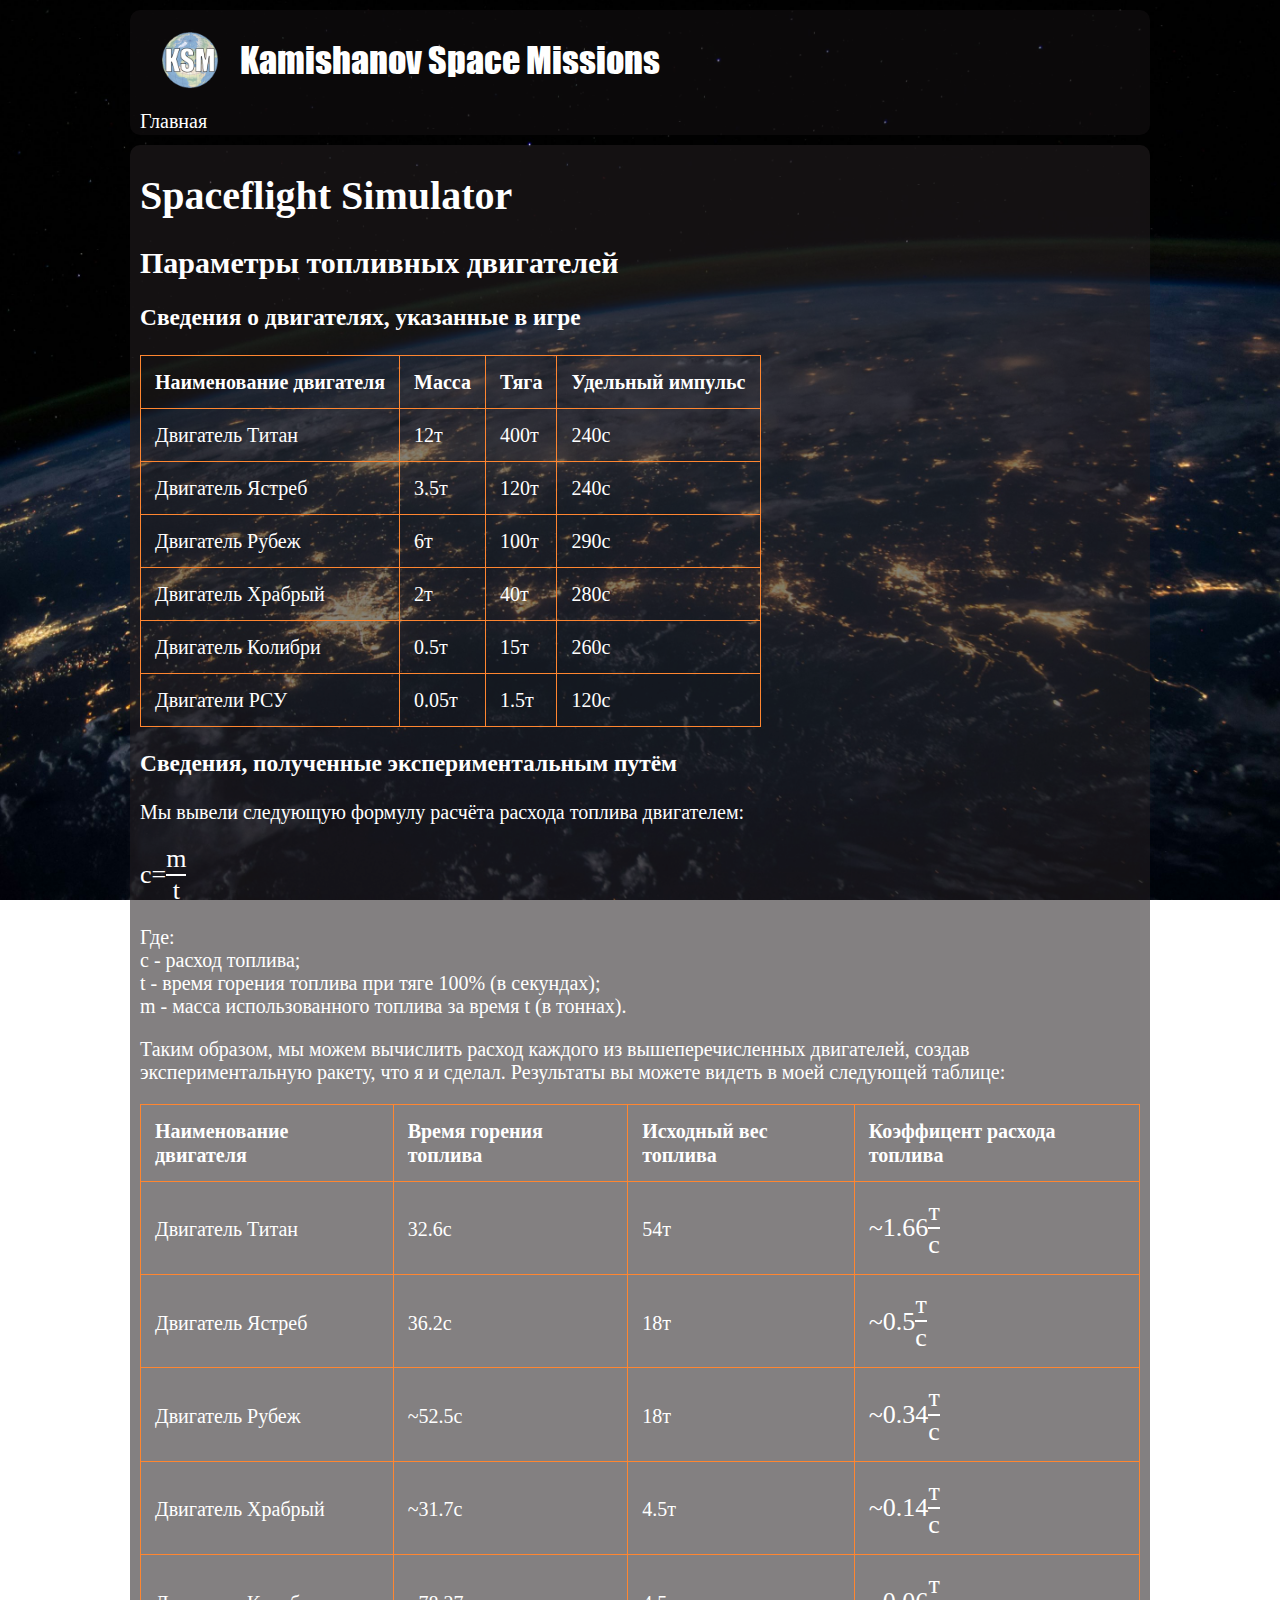
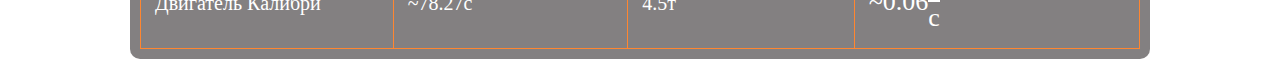
<file: index.html>
<!DOCTYPE html>
<html lang="ru">
<head>
    <meta charset="UTF-8">
    <meta name="viewport" content="width=device-width, initial-scale=1.0">
    <title>SFS Experiments | Kamishanov Space Missions</title>
    <link rel="stylesheet" href="/static/css/main.css">
    <link rel="icon" href="/static/img/logo.png" type="image/png">
    <script src="/static/js/main.js"></script>
</head>
<body>
    <div class="flex-container">
        <header>
            <div class="branding">
                <img src="/static/img/logo512.png" alt="KSM logo">
                <span>Kamishanov Space Missions</span>
            </div>
            <div class="links"></div>
        </header>
    </div>
    <div class="flex-container">
        <main>
            <h1>Spaceflight Simulator</h1>
            <h2>Параметры топливных двигателей</h2>
            <h3>Сведения о двигателях, указанные в игре</h3>
            <table>
                <thead>
                    <tr>
                        <td>Наименование двигателя</td>
                        <td>Масса</td>
                        <td>Тяга</td>
                        <td>Удельный импульс</td>
                    </tr>
                </thead>
                <tbody>
                    <tr>
                        <td>Двигатель Титан</td>
                        <td>12т</td>
                        <td>400т</td>
                        <td>240с</td>
                    </tr>
                    <tr>
                        <td>Двигатель Ястреб</td>
                        <td>3.5т</td>
                        <td>120т</td>
                        <td>240с</td>
                    </tr>
                    <tr>
                        <td>Двигатель Рубеж</td>
                        <td>6т</td>
                        <td>100т</td>
                        <td>290с</td>
                    </tr>
                    <tr>
                        <td>Двигатель Храбрый</td>
                        <td>2т</td>
                        <td>40т</td>
                        <td>280с</td>
                    </tr>
                    <tr>
                        <td>Двигатель Колибри</td>
                        <td>0.5т</td>
                        <td>15т</td>
                        <td>260с</td>
                    </tr>
                    <tr>
                        <td>Двигатели РСУ</td>
                        <td>0.05т</td>
                        <td>1.5т</td>
                        <td>120с</td>
                    </tr>
                </tbody>
            </table>
            <h3>Сведения, полученные экспериментальным путём</h3>
            <p>Мы вывели следующую формулу расчёта расхода топлива двигателем:</p>
            <div class="formule">
                <span>c=</span>
                <div id='fraction'>
                    <div id='numerator'>
                        m
                    </div>
                    <div id='denominator'>
                        t
                    </div>
                </div>
            </div>
            <p>Где: <br>c - расход топлива; <br>t - время горения топлива при тяге 100% (в секундах); <br>m - масса использованного топлива за время t (в тоннах).</p>
            <p>Таким образом, мы можем вычислить расход каждого из вышеперечисленных двигателей, создав экспериментальную ракету, что я и сделал. Результаты вы можете видеть в моей следующей таблице:</p>
            <table>
                <thead>
                    <tr>
                        <td>Наименование двигателя</td>
                        <td>Время горения топлива</td>
                        <td>Исходный вес топлива</td>
                        <td>Коэффицент расхода топлива</td>
                    </tr>
                </thead>
                <tbody>
                    <tr>
                        <td>Двигатель Титан</td>
                        <td>32.6с</td>
                        <td>54т</td>
                        <td>
                            <div class="formule">
                                <span>~1.66</span>
                                <div id='fraction'>
                                    <div id='numerator'>
                                        т
                                    </div>
                                    <div id='denominator'>
                                        с
                                    </div>
                                </div>
                            </div>
                        </td>
                    </tr>
                    <tr>
                        <td>Двигатель Ястреб</td>
                        <td>36.2с</td>
                        <td>18т</td>
                        <td>
                            <div class="formule">
                                <span>~0.5</span>
                                <div id='fraction'>
                                    <div id='numerator'>
                                        т
                                    </div>
                                    <div id='denominator'>
                                        с
                                    </div>
                                </div>
                            </div>
                        </td>
                    </tr>
                    <tr>
                        <td>Двигатель Рубеж</td>
                        <td>~52.5с</td>
                        <td>18т</td>
                        <td>
                            <div class="formule">
                                <span>~0.34</span>
                                <div id='fraction'>
                                    <div id='numerator'>
                                        т
                                    </div>
                                    <div id='denominator'>
                                        с
                                    </div>
                                </div>
                            </div>
                        </td>
                    </tr>
                    <tr>
                        <td>Двигатель Храбрый</td>
                        <td>~31.7с</td>
                        <td>4.5т</td>
                        <td>
                            <div class="formule">
                                <span>~0.14</span>
                                <div id='fraction'>
                                    <div id='numerator'>
                                        т
                                    </div>
                                    <div id='denominator'>
                                        с
                                    </div>
                                </div>
                            </div>
                        </td>
                    </tr>
                    <tr>
                        <td>Двигатель Калибри</td>
                        <td>~78.27с</td>
                        <td>4.5т</td>
                        <td>
                            <div class="formule">
                                <span>~0.06</span>
                                <div id='fraction'>
                                    <div id='numerator'>
                                        т
                                    </div>
                                    <div id='denominator'>
                                        с
                                    </div>
                                </div>
                            </div>
                        </td>
                    </tr>
                </tbody>
            </table>
        </main>
    </div>
</body>
</html>
</file>
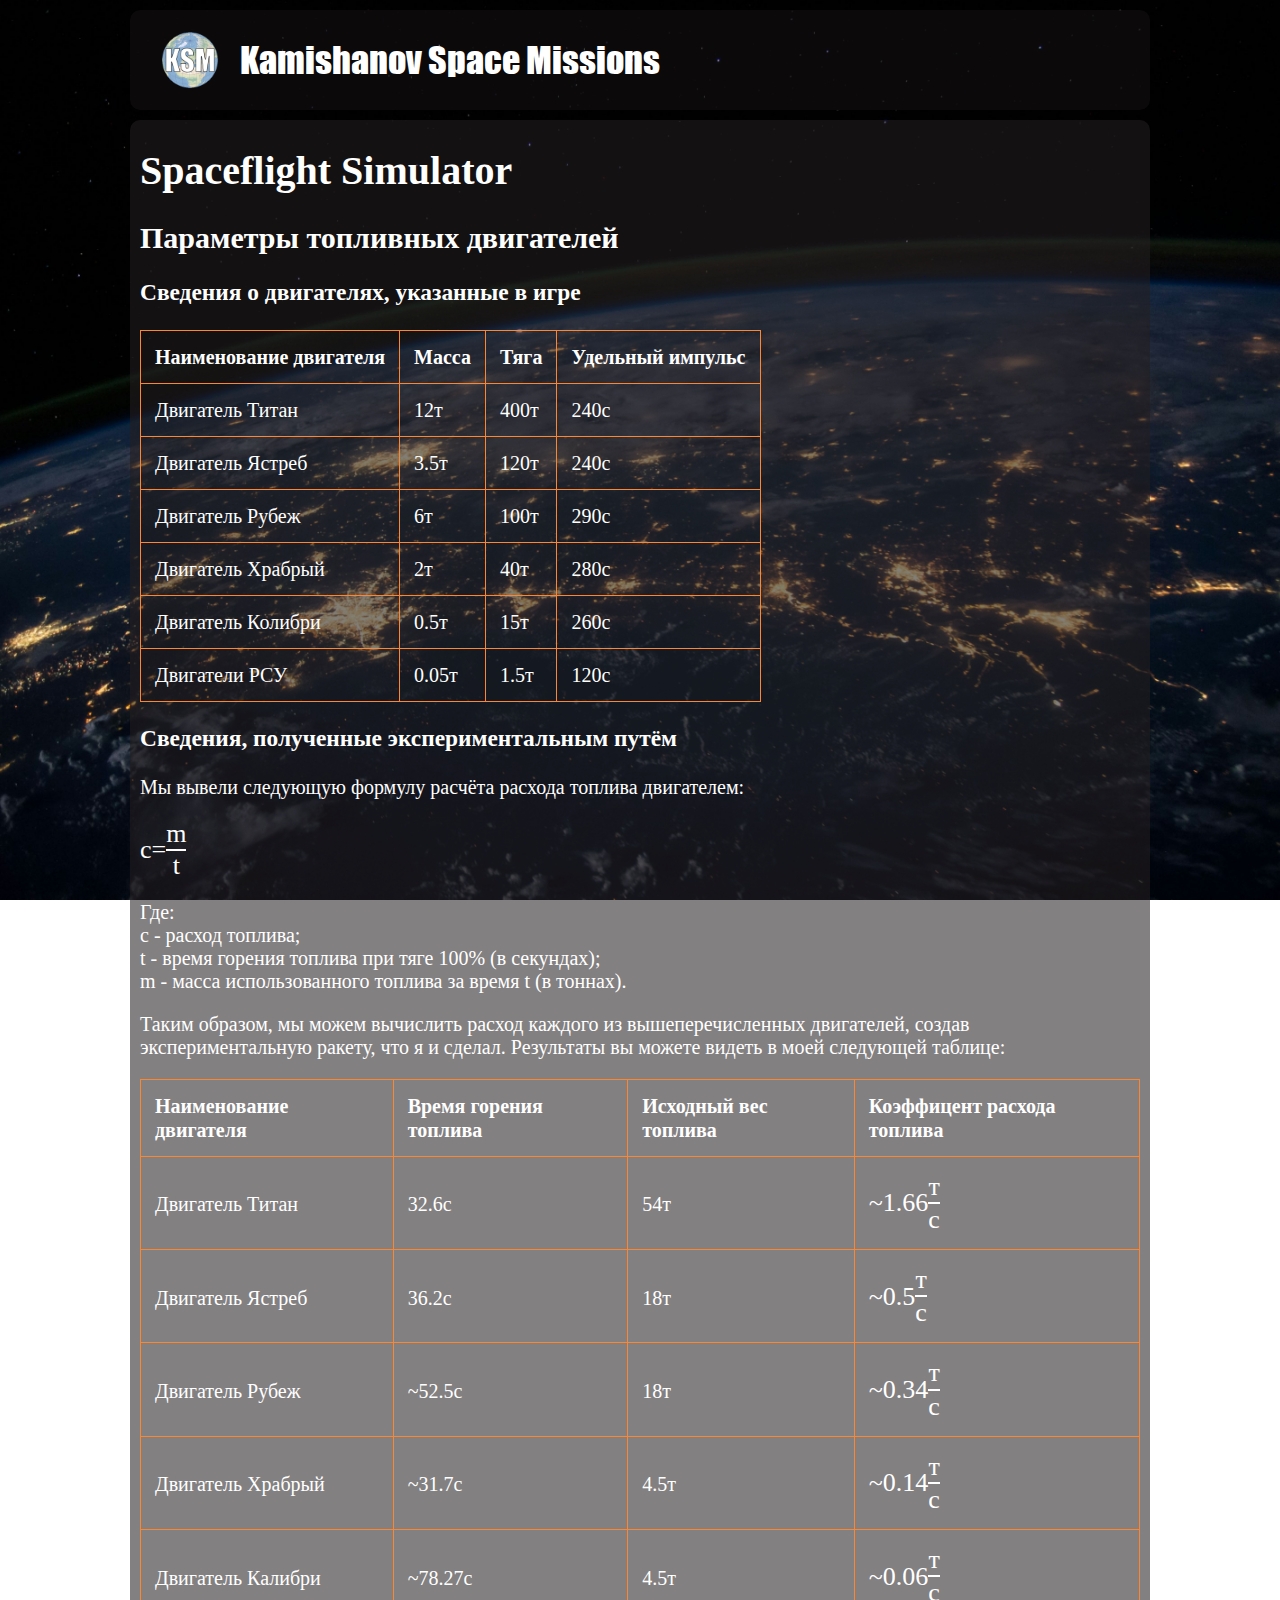
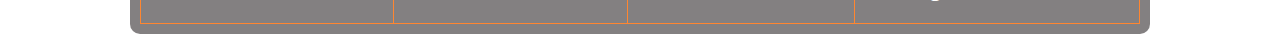
<file: mobile/index.html>
<!DOCTYPE html>
<html lang="ru">
<head>
    <meta charset="UTF-8">
    <meta name="viewport" content="width=device-width, initial-scale=1.0">
    <title>SFS Experiments | Kamishanov Space Missions</title>
    <link rel="stylesheet" href="/static/css/mobile.css">
    <link rel="icon" href="/static/img/logo.png" type="image/png">
    <script src="/static/js/mobile.js"></script>
</head>
<body>
    <header>
        <div class="menu-icon" onclick="menuOn()">
            <img src="/static/img/menu.png" alt="menu">
        </div>
        <div class="header-logotype" onclick="redirect('/mobile')">
            <img src="/static/img/logo.png" alt="logo">
        </div>
        <div class="menu-icon">
            <input type="hidden" name="noname">
        </div>
    </header>
    <main>
        <h1>Spaceflight Simulator</h1>
        <h2>Параметры топливных двигателей</h2>
        <h3>Сведения о двигателях, указанные в игре</h3>
        <iframe src="/mobile/table0.html" frameborder="0"></iframe>
        <h3>Сведения, полученные экспериментальным путём</h3>
        <p>Мы вывели следующую формулу расчёта расхода топлива двигателем:</p>
        <div class="formule">
            <span>c=</span>
            <div id='fraction'>
                <div id='numerator'>
                    m
                </div>
                <div id='denominator'>
                    t
                </div>
            </div>
        </div>
        <p>Где: <br>c - расход топлива; <br>t - время горения топлива при тяге 100% (в секундах); <br>m - масса использованного топлива за время t (в тоннах).</p>
        <p>Таким образом, мы можем вычислить расход каждого из вышеперечисленных двигателей, создав экспериментальную ракету, что я и сделал. Результаты вы можете видеть в моей следующей таблице:</p>
        <iframe src="/mobile/table1.html" frameborder="0"></iframe>
    </main>
    <div class="menu-box" style="display: none">
        <div class="menu-header">
            <img src="/static/img/back.png" alt="back" onclick="menuOff()">
            <span>Меню сайта</span>
        </div>
        <div class="mobMenu" id="js-menu"></div>
    </div>
</body>
</html>
</file>
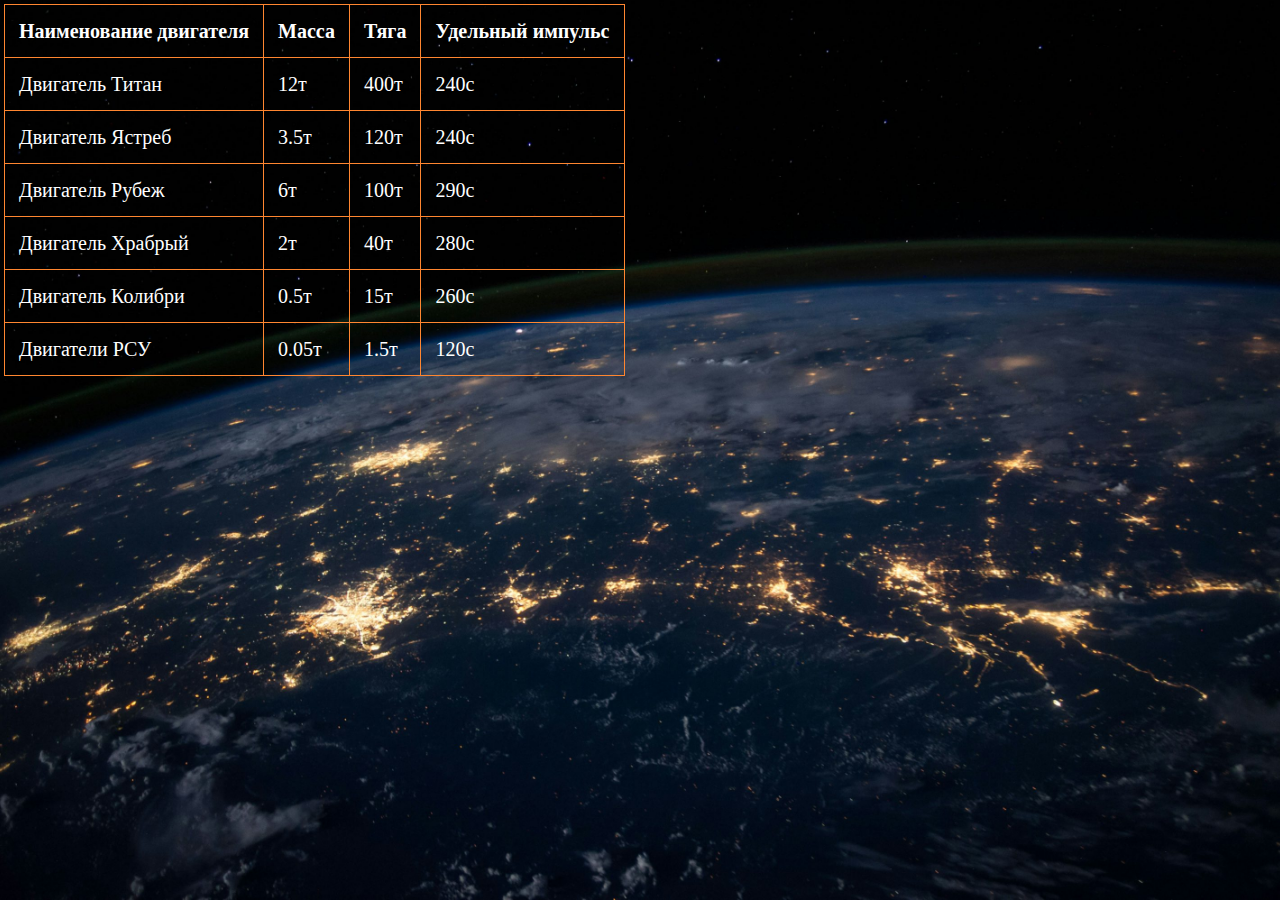
<file: mobile/table0.html>
<!DOCTYPE html>
<html lang="ru">
<head>
    <meta charset="UTF-8">
    <meta name="viewport" content="width=device-width, initial-scale=1.0">
    <title>KSM Resources</title>
    <link rel="stylesheet" href="/static/css/mobile.css">
    <style>body {padding: 4px;}</style>
</head>
<body>
    <table>
        <thead>
            <tr>
                <td>Наименование двигателя</td>
                <td>Масса</td>
                <td>Тяга</td>
                <td>Удельный импульс</td>
            </tr>
        </thead>
        <tbody>
            <tr>
                <td>Двигатель Титан</td>
                <td>12т</td>
                <td>400т</td>
                <td>240с</td>
            </tr>
            <tr>
                <td>Двигатель Ястреб</td>
                <td>3.5т</td>
                <td>120т</td>
                <td>240с</td>
            </tr>
            <tr>
                <td>Двигатель Рубеж</td>
                <td>6т</td>
                <td>100т</td>
                <td>290с</td>
            </tr>
            <tr>
                <td>Двигатель Храбрый</td>
                <td>2т</td>
                <td>40т</td>
                <td>280с</td>
            </tr>
            <tr>
                <td>Двигатель Колибри</td>
                <td>0.5т</td>
                <td>15т</td>
                <td>260с</td>
            </tr>
            <tr>
                <td>Двигатели РСУ</td>
                <td>0.05т</td>
                <td>1.5т</td>
                <td>120с</td>
            </tr>
        </tbody>
    </table>
</body>
</html>
</file>
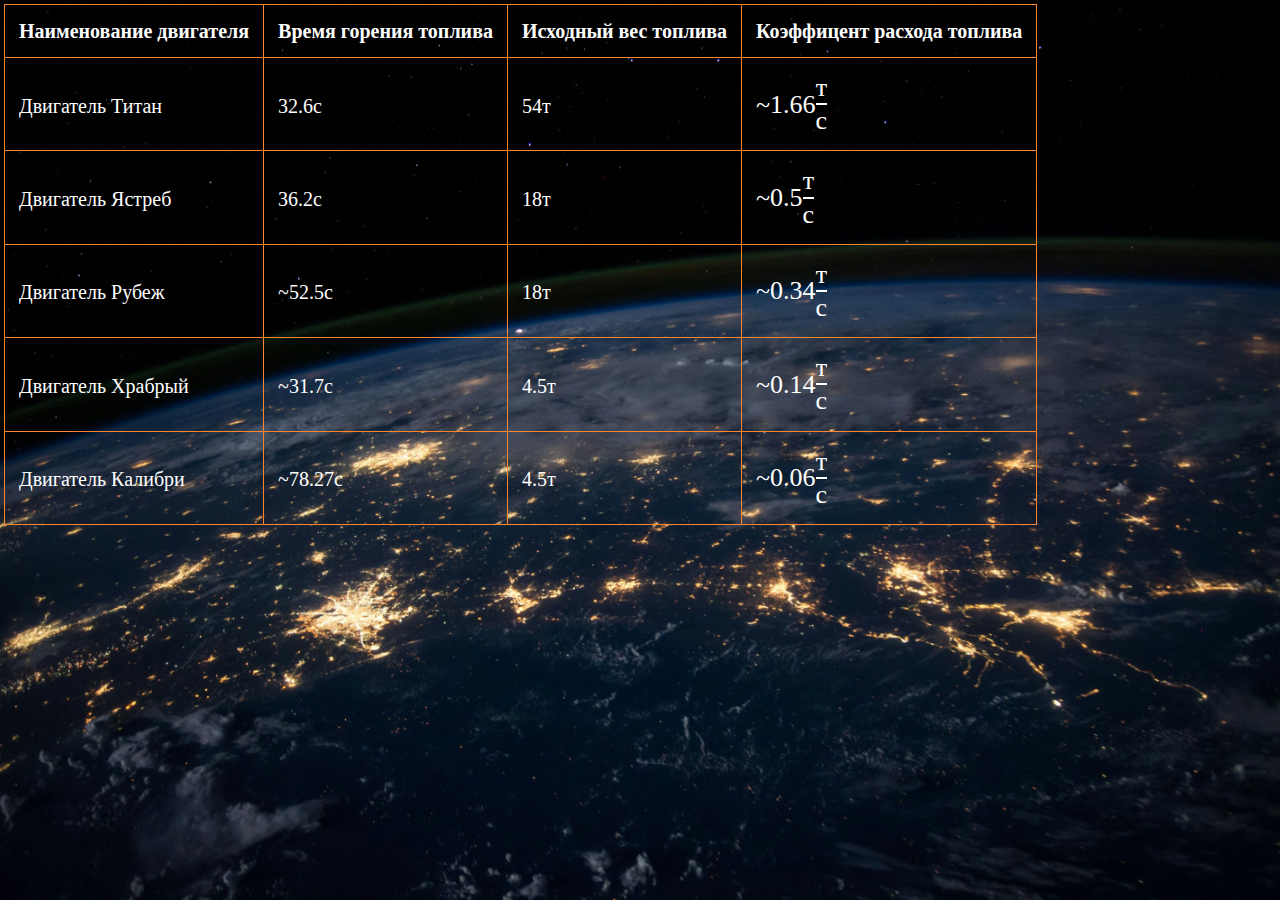
<file: mobile/table1.html>
<!DOCTYPE html>
<html lang="ru">
<head>
    <meta charset="UTF-8">
    <meta name="viewport" content="width=device-width, initial-scale=1.0">
    <title>KSM Resources</title>
    <link rel="stylesheet" href="/static/css/mobile.css">
    <style>body {margin: 4px}</style>
</head>
<body>
    <table>
        <thead>
            <tr>
                <td>Наименование двигателя</td>
                <td>Время горения топлива</td>
                <td>Исходный вес топлива</td>
                <td>Коэффицент расхода топлива</td>
            </tr>
        </thead>
        <tbody>
            <tr>
                <td>Двигатель Титан</td>
                <td>32.6с</td>
                <td>54т</td>
                <td>
                    <div class="formule">
                        <span>~1.66</span>
                        <div id='fraction'>
                            <div id='numerator'>
                                т
                            </div>
                            <div id='denominator'>
                                с
                            </div>
                        </div>
                    </div>
                </td>
            </tr>
            <tr>
                <td>Двигатель Ястреб</td>
                <td>36.2с</td>
                <td>18т</td>
                <td>
                    <div class="formule">
                        <span>~0.5</span>
                        <div id='fraction'>
                            <div id='numerator'>
                                т
                            </div>
                            <div id='denominator'>
                                с
                            </div>
                        </div>
                    </div>
                </td>
            </tr>
            <tr>
                <td>Двигатель Рубеж</td>
                <td>~52.5с</td>
                <td>18т</td>
                <td>
                    <div class="formule">
                        <span>~0.34</span>
                        <div id='fraction'>
                            <div id='numerator'>
                                т
                            </div>
                            <div id='denominator'>
                                с
                            </div>
                        </div>
                    </div>
                </td>
            </tr>
            <tr>
                <td>Двигатель Храбрый</td>
                <td>~31.7с</td>
                <td>4.5т</td>
                <td>
                    <div class="formule">
                        <span>~0.14</span>
                        <div id='fraction'>
                            <div id='numerator'>
                                т
                            </div>
                            <div id='denominator'>
                                с
                            </div>
                        </div>
                    </div>
                </td>
            </tr>
            <tr>
                <td>Двигатель Калибри</td>
                <td>~78.27с</td>
                <td>4.5т</td>
                <td>
                    <div class="formule">
                        <span>~0.06</span>
                        <div id='fraction'>
                            <div id='numerator'>
                                т
                            </div>
                            <div id='denominator'>
                                с
                            </div>
                        </div>
                    </div>
                </td>
            </tr>
        </tbody>
    </table>
</body>
</html>
</file>
<file: static/css/main.css>
html {
    width: 100%;
}

body {
    font: 20px Tahoma;
    color: #fff;
    width: 100%;
    background-image: url(/static/img/background.jfif);
    background-repeat: no-repeat;
    background-position: center;
    background-size: cover;
    background-attachment: fixed;
    margin: 0px;
}

.flex-container {
    width: 100%;
    display: flex;
    justify-content: center;
    margin-top: 10px;
    margin-bottom: 0px;
}

header {
    background: #241e2050;
    max-width: 1000px;
    padding-left: 10px;
    padding-right: 10px;
    border-radius: 10px;
}

header .branding {
    display: flex;
    align-items: center;
}

header .branding img {
    max-height: 100px;
}

header .branding span {
    font: 36px "Impact";

}

main {
    background: #241e2090;
    max-width: 1000px;
    padding-left: 10px;
    padding-right: 10px;
    padding-bottom: 10px;
    margin-bottom: 10px;
    border-radius: 10px;
}

table {
    border-collapse: collapse;
    text-align: start;
}

thead {
    font-weight: bold;
}

td, th {
    border: 1px solid #FF8630;
    padding: 14px;
    vertical-align: super;
    line-height: 1.2;
}

.formule {
    font-size: 26px;
    display: flex;
    align-items: center;
}

.links {
    display: flex;
    align-items: center;
}

.link {
    border-bottom: 2px solid #ffffff00;
    cursor: pointer;
    user-select: none;
    transition: all .1s;
}

.link:hover {
    border-bottom: 2px solid #ffffffff;
}

#fraction {
    width: auto;
    text-align: center;
}

#fraction #numerator {
    vertical-align: bottom;
    border-bottom: 2px solid #fff;
}

#fraction #denominator {
    vertical-align: top;
}

@font-face {
  font-family: "Impact";
  src: url("/static/ttf/impact.ttf");
}
</file>
<file: static/css/mobile.css>
html {
    width: 100%;
    height: 100%;
}

body {
    font: 20px Tahoma;
    color: #fff;
    width: 100%;
    background-image: url(/static/img/background.jfif);
    background-repeat: no-repeat;
    background-position: center;
    background-size: cover;
    background-attachment: fixed;
    margin: 0px;
    height: 100%;
}

header {
    display: flex;
    padding-top: 4px;
    padding-bottom: 4px;
    background: #241e2050;
    width: 100%;
}

.menu-icon {
    display: flex;
    justify-content: start;
    width: 20%;
}

.header-logotype {
    display: flex;
    justify-content: center;
    height: 48px;
    width: 60%;
}

main {
    width: calc(100% - 8px);
    background: #241e2090;
    padding: 4px;
}

table {
    border-collapse: collapse;
    text-align: start;
}

thead {
    font-weight: bold;
}

td, th {
    border: 1px solid #FF8630;
    padding: 14px;
    vertical-align: super;
    line-height: 1.2;
}

.formule {
    font-size: 26px;
    display: flex;
    align-items: center;
}

iframe {
    border: 2px solid #fff;
    width: 96%;
}

.menu-box {
    position: fixed;
    top: 0px;
    left: 0px;
    width: 100%;
    height: 100%;
    background: #241e2099;
}

.menu-header {
    display: flex;
    padding: 4px;
    align-items: center;
    border-bottom: 2px solid #fff;
}

.menu-header span {
    font-size: 36px;
    color: #fff;
}

#fraction {
    width: auto;
    text-align: center;
}

#fraction #numerator {
    vertical-align: bottom;
    border-bottom: 2px solid #fff;
}

#fraction #denominator {
    vertical-align: top;
}
</file>
